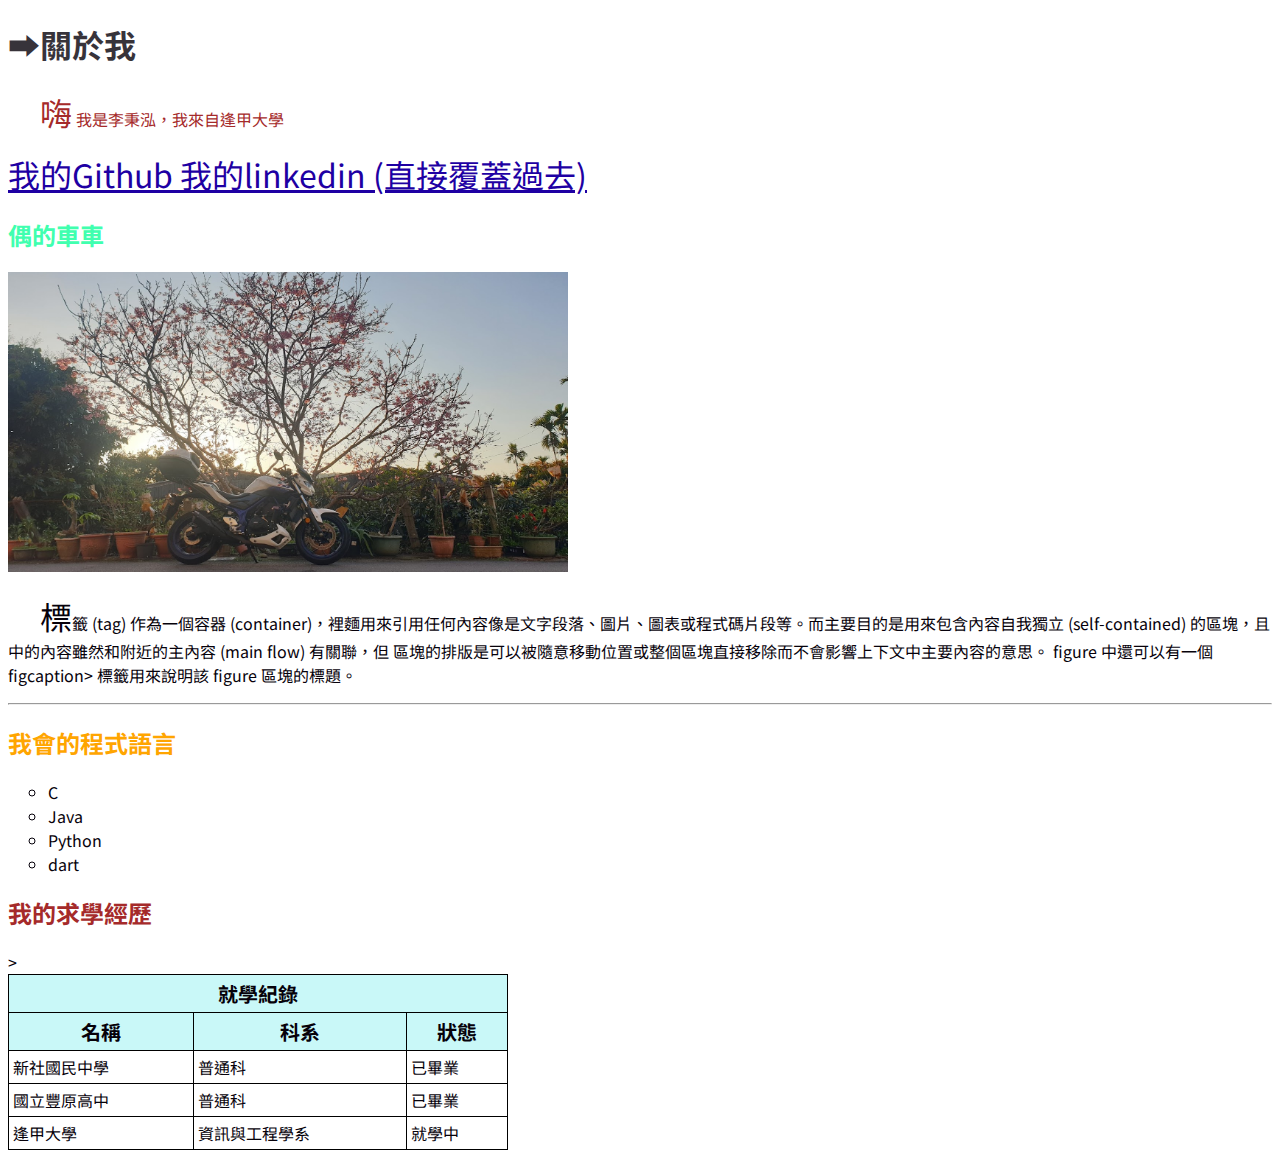
<file: basic/index.html>
<!DOCTYPE html>
<html lang="zh-Hant">
<head>
  <meta charset="UTF-8" />
	<meta name="viewport" content="width=device-width, initial-scale=1.0" />
  <meta name="robots" content="index, follow" />
  <meta name="description"
    content="關於李秉泓的資料"
  />
	<meta name="author" content="Bing-Hong Lee"/>
  <title>關於李秉泓</title>
	<base target="_blank"/> <!--連結會另外開啟-->
	<link rel="shortcut icon" href="/img/desktop.png"/>
	<link rel="preconnect" href="https://fonts.googleapis.com">
	<link rel="preconnect" href="https://fonts.gstatic.com" crossorigin>
	<link href="https://fonts.googleapis.com/css2?family=Noto+Sans+TC:wght@300;500&display=swap" rel="stylesheet">
	<link rel="stylesheet" href="./style.css"/>
	
	<!--internal Styling-->
	<style> 
		table, 
		th, 
		td{
			border-collapse: collapse;
			border: 1px solid black;
		}
		th,
		td {
				padding: 0.25rem;
			
		}
	</style>

	
</head>
	<body>
    <h1>&#10145;關於我</h1>
		<p style="color: brown;">嗨 我是李秉泓，我來自逢甲大學</p>
		<a class="blueText largeText" href="https://github.com/cookieopjax"> 我的Github </a>
		<a class="blueText largeText" target="_self" href="https://www.linkedin.com/in/秉泓-李-84a046165/">我的linkedin (直接覆蓋過去)</a>
		
		<h2 id="car" >偶的車車</h2>
		<img class="pic" width="560" height="300" src="./img/car.jpg" alt="motorcycle"/>
		

		<p>
		標籤 (tag) 作為一個容器 (container)，裡麵用來引用任何內容像是文字段落、圖片、圖表或程式碼片段等。而主要目的是用來包含內容自我獨立 (self-contained) 的區塊，且中的內容雖然和附近的主內容 (main flow) 有關聯，但 區塊的排版是可以被隨意移動位置或整個區塊直接移除而不會影響上下文中主要內容的意思。
		figure 中還可以有一個 figcaption> 標籤用來說明該 figure 區塊的標題。
		</p>

		<hr/>
		<h2>我會的程式語言</h2>
		<ul>
			<li>C</li>
			<li>Java</li>
			<li>Python</li>
			<li>dart</li>
		</ul>

		<div class="tablesss">
			<h2>我的求學經歷</h2>
			<table>
				<thead> <!-- thread和tbody可有可無-->>
					<tr>
						<th colspan="3">就學紀錄</th>
						</tr>
					<tr>
						<th>名稱</th>
						<th>科系</th>
						<th>狀態</th>
					</tr>
				</thead>
				
				<tbody>
					<tr>
						<td>新社國民中學</td>
						<td>普通科</td>
						<td>已畢業</td>
					</tr>
					<tr>
						<td>國立豐原高中</td>
						<td>普通科</td>
						<td>已畢業</td>
					</tr>
					<tr>
						<td>逢甲大學</td>
						<td>資訊與工程學系</td>
						<td>就學中</td>
					</tr>
				</tbody>
			</table>
		</div>
	</body>
</html>
</file>
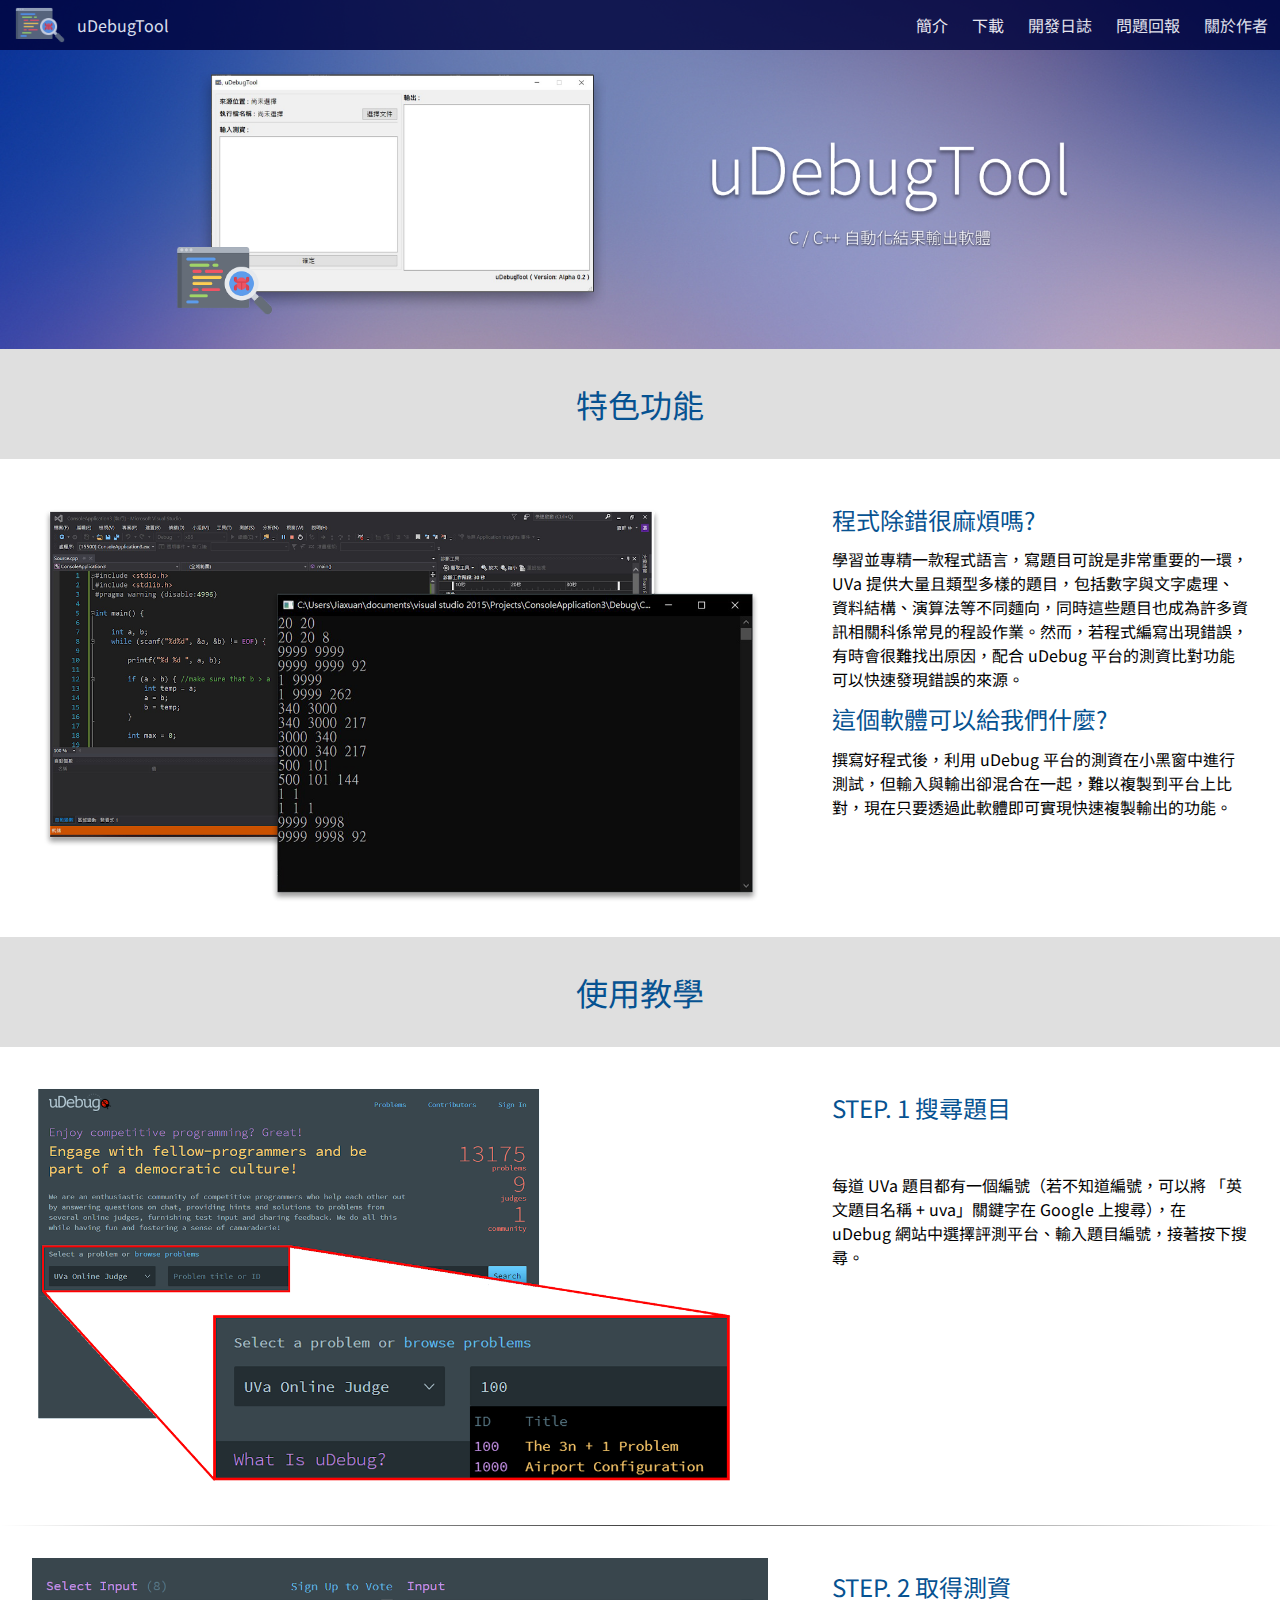
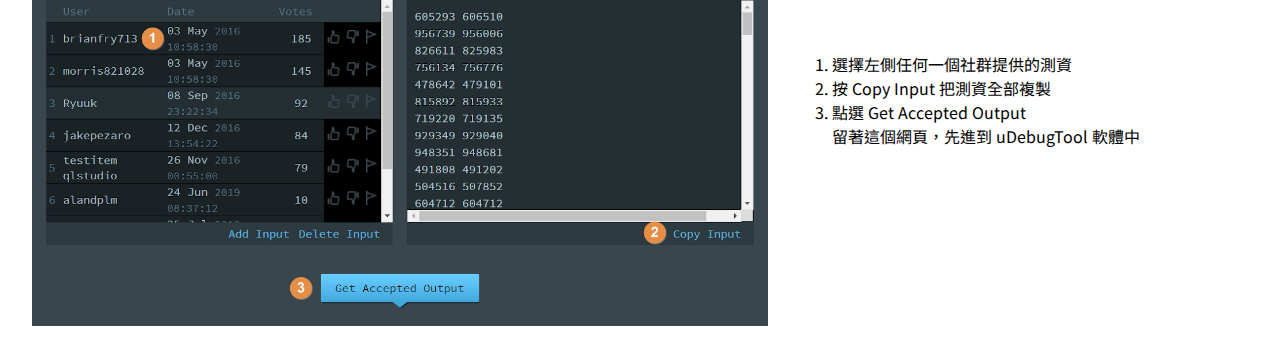
<file: uDebugTool/index.html>
<!DOCTYPE html>
<html lang="zh-Hant">
<head>
    <meta charset="UTF-8">
    <meta http-equiv="X-UA-Compatible" content="IE=edge">
    <meta name="viewport" content="width=device-width, initial-scale=1.0">
    <link rel="shortcut icon" href="./image/icon.png"/>
		<title>uDebugTool</title>
    <meta name="description" content="程式除錯利器，你需要uDebugTool"/>
    
		<!--google font setting-->
		<link rel="preconnect" href="https://fonts.googleapis.com">
		<link rel="preconnect" href="https://fonts.gstatic.com" crossorigin>
		<link href="https://fonts.googleapis.com/css2?family=Noto+Sans+TC:wght@100&display=swap" rel="stylesheet">
		
		<link rel="stylesheet" href="./style.css"/>
</head>
<body>
    <nav>
			<div class="iconAndTitle">
				<img src="./image/icon.png" alt="">
				<ul>
					<li><a href="#">uDebugTool</a></li>
				</ul>
				
			</div>
			
			<div class="navLink">
				<ul>
					<li><a href="#">簡介</a></li>
					<li><a href="">下載</a></li>
					<li><a href="">開發日誌</a></li>
					<li><a href="">問題回報</a></li>
					<li><a href="">關於作者</a></li>
				</ul>
			</div>
     
    </nav>

		<header >
			<img class="coverImg" src="./image/cover.png" alt="">
			<img class="coverImg" src="./image/coverWord.png" alt="">
		</header>

		<main>
				<div class="title">
					<h1>特色功能</h1>
				</div>

				<section class="content">
					<div>
						<img src="./image/uvaProblem.png" alt="">
					</div>

					<div class="word">
						<h2>程式除錯很麻煩嗎?</h2>
						<p>學習並專精一款程式語言，寫題目可說是非常重要的一環，UVa 提供大量且類型多樣的題目，包括數字與文字處理、資料結構、演算法等不同麵向，同時這些題目也成為許多資訊相關科係常見的程設作業。然而，若程式編寫出現錯誤，有時會很難找出原因，配合 uDebug 平台的測資比對功能可以快速發現錯誤的來源。</p>
						<h2>這個軟體可以給我們什麼?</h2>
						<p>撰寫好程式後，利用 uDebug 平台的測資在小黑窗中進行測試，但輸入與輸出卻混合在一起，難以複製到平台上比對，現在只要透過此軟體即可實現快速複製輸出的功能。</p>
					</div>
				</section>

				<div class="title">
					<h1>使用教學</h1>
				</div>

				<section class="content">
					<div>
						<img src="./image/udebugSearch.png" alt=/>
					</div>

					<div class="word">
						<h2 style="padding-bottom: 3rem;">STEP. 1  搜尋題目</h2>
						<p>每道 UVa 題目都有一個編號（若不知道編號，可以將 「英文題目名稱 + uva」關鍵字在 Google 上搜尋），在 uDebug 網站中選擇評測平台、輸入題目編號，接著按下搜尋。</p>
					</div>
				</section>

				<hr class="horizontalRule"/>

				<section class="content">
					<div>
						<img src="./image/getData.png" alt=/>
					</div>

					<div class="word">
						<h2 style="padding-bottom: 3rem;">STEP. 2  取得測資</h2>
						<ol>
							<li>選擇左側任何一個社群提供的測資</li>
							<li>按 Copy Input 把測資全部複製</li>
							<li>點選 Get Accepted Output</li>
						</ol>

						<p>留著這個網頁，先進到 uDebugTool 軟體中</p>
					</div>
				</section>

		</main>

</body>
</html>
</file>
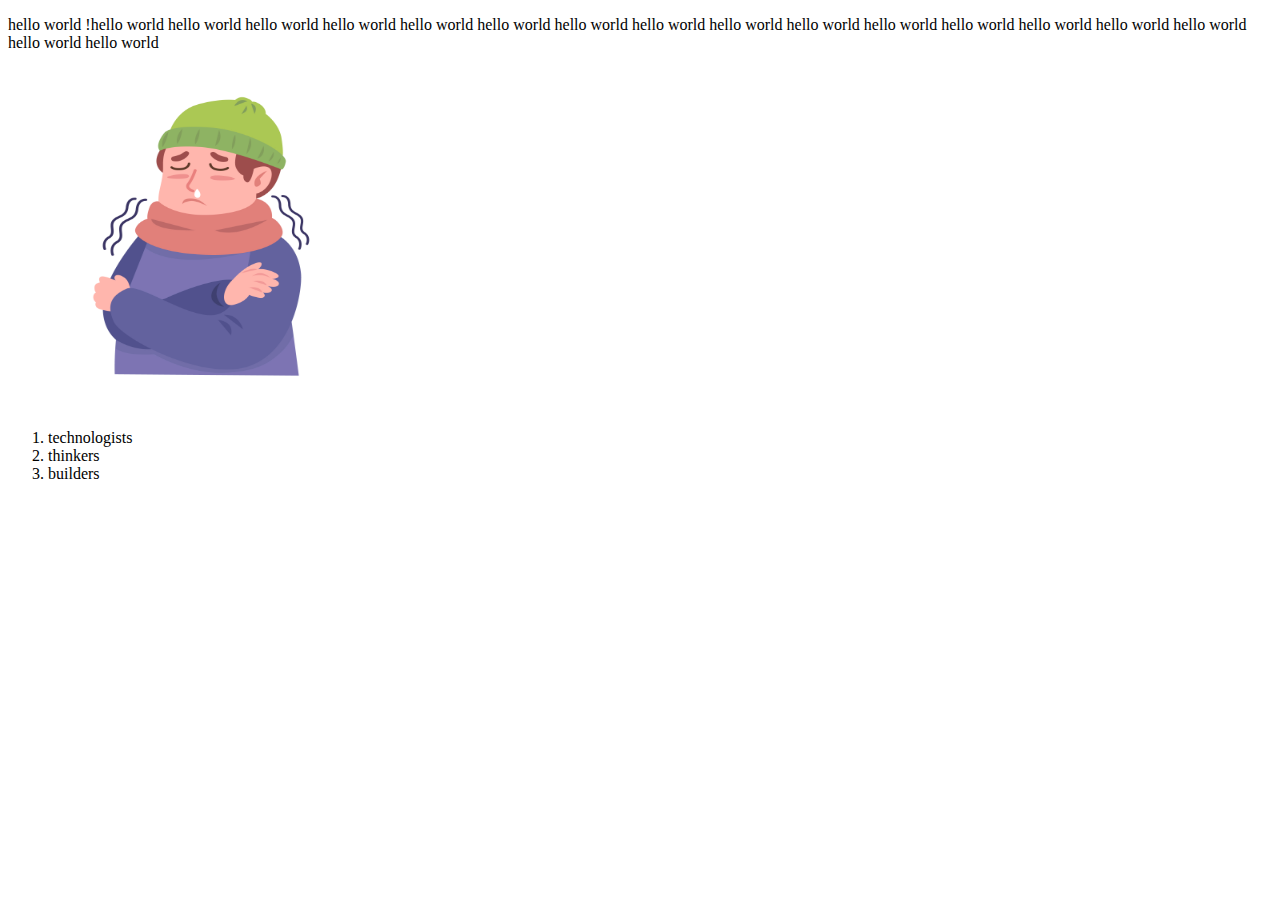
<file: basic/example.html>
<!DOCTYPE html>
<html lang="zh-Hant">  <!-- root element，包含了所有顯示在這個頁面上的內容。-->
  <head>
    <meta charset="utf-8">
    <meta name="viewport" content="width=device-width, initial-scale=1" >
    <title>My test pages</title>
  </head>
  <body>
    <p>hello world !hello world hello world hello world hello world hello world hello world hello world hello world hello world hello world hello world hello world hello world hello world hello world hello world hello world </p>
    <img src="img/cold.jpg"
    alt="如果圖片無法顯示的替代"
    width="400"
    height="341"
    title="游標懸浮在上面會顯示我">
    <ol>
        <li>technologists</li>
        <li>thinkers</li>
        <li>builders</li>
      </ol>
  </body>
</html>
</file>
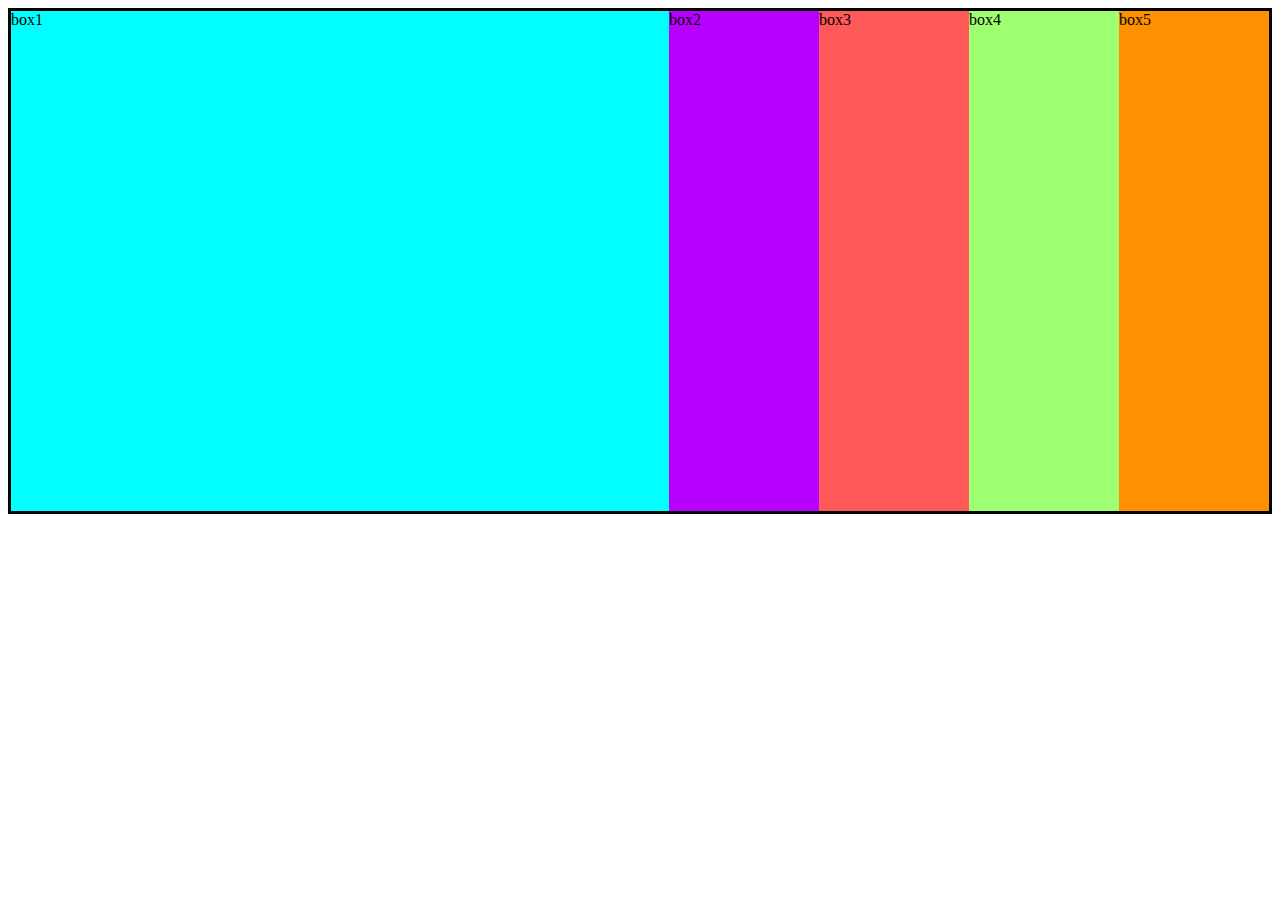
<file: basic/flex.html>
<!DOCTYPE html>
<html lang="en">
	<head>
		<meta charset="UTF-8">
		<meta http-equiv="X-UA-Compatible" content="IE=edge">
		<meta name="viewport" content="width=device-width, initial-scale=1.0">
		<title>Document</title>
		<link rel="stylesheet" href="./flexCss.css">
	</head>
	<body>
		<div class="container">
			<div class="box box1">box1</div>
			<div class="box box2">box2</div>
			<div class="box box3">box3</div>
			<div class="box box4">box4</div>
			<div class="box box5">box5</div>

		</div>
	</body>
</html>
</file>
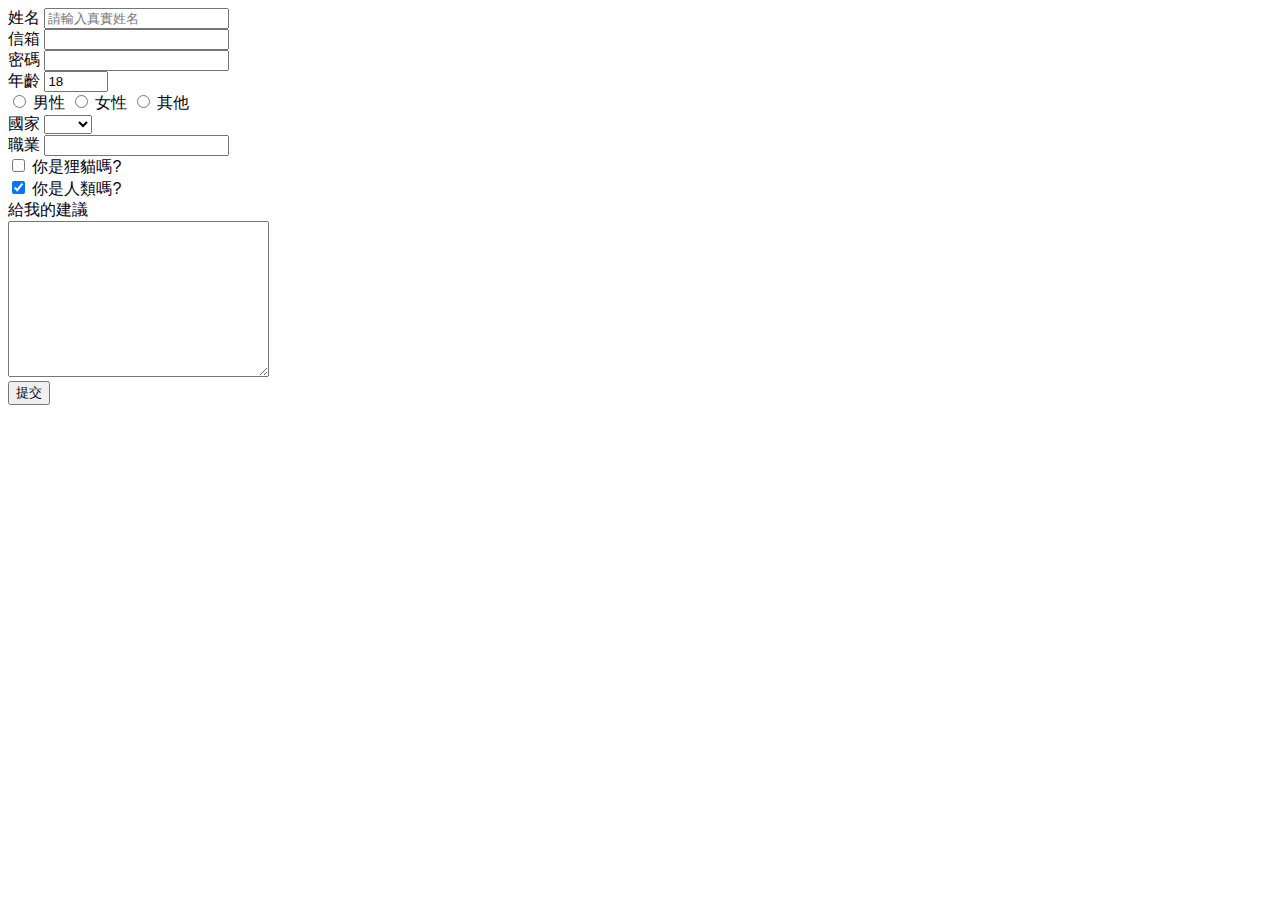
<file: basic/myForm.html>
<!DOCTYPE html>
<html lang="en">

<head>
    <meta charset="UTF-8">
    <meta name="viewport" content="width=device-width, initial-scale=1.0">
    <title>表單練習</title>
		<link rel="stylesheet" href="./style.css"/>
</head>

<body>
    <!--https://developer.mozilla.org/zh-CN/docs/Web/HTML/Element/Input-->
    <!--method:"POST"的結果不會出現在網址內-->
    <form action="" method="GET">
			<label for="myname">姓名</label>
			<input 
				id="myname" 
				type="text" 
				name="inputName" 
				placeholder="請輸入真實姓名"
			/>
			<!--這裡加value，就會有預設的input-->
			<br />
			<!-- 這個for和id一樣可以讓你點擊姓名時，輸入欄同時被選取-->
			<!-- 這個name，就是實際回傳的資料(""內是自己定的)-->
			<label for="email">信箱</label>
			<input id="email" type="email" name="email" required/>
			<br />
			<label for="password">密碼</label>
			<input id="password" type="password" name="password" minlength="5" maxlength="15"/>
			<br/>
			<label for="age"> 年齡</label>
			<input 
				id="age" 
				type="number" 
				name="age" 
				value="18" 
				min="0" 
				max="180"
				step="1"
			/>
			<br />
				<!-- radio用於多個選一個的情形，name只要一樣就會將其設為同一個集合 -->
			<input id="male" type="radio" name="gender" value="male" required/>
			<label for="male">男性</label>
			<input id="female" type="radio" name="gender" value="female" />
			<label for="female">女性</label>
			<input id="other" type="radio" name="gender" value="othe" />
			<label for="othe">其他</label>
			<br />
			<label for="country">國家</label>
			<select name="country" id="country" required>
				<option></option>
				<option value="taiwan">台灣</option>
				<option value="hongkong">香港</option>
				<option value="china">大陸</option>
			</select>
			<br/>
			<label for="employee">職業</label>
			<input list="employeeList" type="text" name="employee" id="employee"/>
			<datalist id="employeeList">
				<option value="工程業">工程</option>
				<option value="會計業">會計</option>
				<option value="服務業">服務</option>
				<option value="自由業">自由</option>
			</datalist>
			<br />
			<input type="checkbox" id="checkBox" name="lemou" value="youAre" />
			<label for="checkBox">你是狸貓嗎?</label>
			<br />
			<input type="checkbox" id="checkBox" name="human" value="youAres" checked/>
			<label for="checkBox">你是人類嗎?</label>
			
			
			<br/>
			<label for="suggestion">給我的建議</label>
			<br/>
			<textarea
				name="suggestion"
				id="suggestion"
				cols="30"
				rows="10"
			></textarea>

			<br />
			<button type="submit">提交</button>
			
    </form>
</body>

</html>
</file>
<file: basic/style.css>
/*external Styling-*/
/*cascading 階層式的 下方會往上覆蓋*/
/* 把滑鼠游標移到css開頭，會顯示其Selector Specificity，越大著會覆蓋其他的*/

/* universal selector */

* {
  font-family: "Noto Sans TC", sans-serif;
  color: rgb(6, 1, 10);
}

/* element selector */
h1 {
  opacity: 0.8; /*透明度*/

  /*漸變過渡 transition : property name, duration, timing function */
  transition: all 0.75s ease-in;
}

h1:hover {
  /*移動物件 transform:translate() 用法較複雜建議查資料 注意移動重心
  旋轉物件 transform:rotate(90deg) 
  縮放物件 transform:scale(2,3) 寬和高分別放大 會維持本身中心 */
  background-color: rgb(0, 78, 78);
  color: white;
}

p {
  text-indent: 32px;
}

ul {
  list-style-type: circle;
}

table {
  width: 500px;
}
/* id selector */
#car {
  color: rgb(64, 255, 175);
}

/* class selector */
.blueText {
  color: rgb(30, 0, 163);
}

.largeText {
  font-size: 2rem;
}

.pic {
  cursor: pointer; /*滑鼠游標改變*/
}

/* 可併用
h1.blueText{
    符合上二的，可套用此css
}*/

/* grouping selector */
h2,
h3 {
  color: orange;
}

table,
th,
td {
  border: 1px solid black;
  border-collapse: collapse;
}

th,
td {
  padding: 0.5rem 0.75rem;
}

th {
  background-color: rgb(201, 248, 248);
  font-size: 1.25rem;
}

td:hover {
  background-color: rgb(224, 236, 236);
}

/* descendent selector */
div.tablesss h2 {
  color: brown;
}

/*attribute selector*/
input[type="text"] {
  color: rgb(141, 52, 0);
}

/*pseudo class*/
input[type="email"] :active {
  color: rgb(0, 87, 68);
}

/*pseudo element
1. 每一個p前面都加上紅色的>>
p::before {
  content: ">>";
  color: red;
}
2. 滑鼠選取起來的顏色改變
*::selection{
  background-color:;
}*/

p::first-letter {
  font-size: 2rem;
}
</file>
<file: uDebugTool/style.css>
* {
  padding: 0;
  margin: 0;
  box-sizing: border-box;
  font-family: "Noto Sans TC", sans-serif;
}

h1,
h2,
h3,
h4,
h5,
h6 {
  font-weight: normal;
  color: rgb(6, 82, 145);
}

.horizontalRule {
  border: 0;
  height: 1px;
  background-image: linear-gradient(
    to right,
    rgba(0, 0, 0, 0),
    rgba(0, 0, 0, 0.75),
    rgba(0, 0, 0, 0)
  );
}

/*--------封面大圖及文字--------*/
header {
  background-image: url(./image/blurBackgroud.jpg);
  background-size: cover;
  display: flex;
  justify-content: center;
  flex-wrap: wrap; /*寬度不構，自動往下*/
}

.coverImg {
  width: 500px;
  /*圖片大於500時不再變大*/
  max-width: 100%; /*不使用width:100% 是因避免圖片解析度不好，隨父元素被放大時會糊掉*/
  height: auto;
  padding: 4.5rem 2rem 2rem 2rem;
}

/*--------nav bar--------*/
nav {
  background-color: rgb(0, 4, 63);
  display: flex;
  justify-content: space-between;
  position: sticky;

  position: fixed;
  min-width: 100%;
  opacity: 0.84;
}

.iconAndTitle {
  display: flex;
}

.navLink {
  display: flex;
}

nav img {
  padding-left: 15px;
  height: 50px;
}

nav ul {
  display: flex;
  list-style-type: none;
  align-items: center;
}

nav ul li {
  padding: 0.5rem 0.75rem;
}

nav ul li a {
  color: white;
  text-decoration: none;
}

/*--------大標題--------*/

.title {
  display: flex;
  background-color: rgb(223, 223, 223);
  justify-content: center;
  align-items: center;
  padding: 2rem;
}

/*-------內容區塊--------*/
main section {
  /* border: 2px solid black; */
  display: flex;
  flex-wrap: wrap;
  justify-content: center;
}

section div img {
  width: 800px;
  max-width: 100%; /*不使用width:100% 是因避免圖片解析度不好，隨父元素被放大時會糊掉*/
  height: auto;
  display: flex;
  padding: 2rem;
  flex: 1 1 400px;
}

.word {
  flex-direction: column;
  display: flex;
  padding: 2rem;
  flex: 1 1 400px;
}

.word h2 {
  padding: 0.65rem 0;
}
</file>
<file: basic/flexCss.css>
div.container {
  height: 500px;
  border: 3px solid black;
  display: flex;
  flex-direction: row;
  flex-wrap: wrap; /*被擠壓時最小寬度不變，而是往下變換位置*/
  justify-content: center; /*方形平行位置*/
  /*align-items: center; /*方形垂直位置*/
  /*justify-content: space-evenly;*/
}

.box {
  width: 150px; /*這是他的最大寬度*/
  /* height: 150px; */

  /*flex : grow, shrink, basis*/
}

.box1 {
  /*flex-grow: 1; 不指定寬度，而是根據空間去分布*/
  /*flex-basis: 150px 小於此寬度時開始移動到下面*/
  background-color: aqua;

  flex: 1 1 200px;
}
.box2 {
  background-color: rgb(183, 0, 255);
}
.box3 {
  background-color: rgb(255, 89, 89);
}
.box4 {
  background-color: rgb(159, 255, 114);
}
.box5 {
  background-color: rgb(255, 145, 0);
}
</file>
